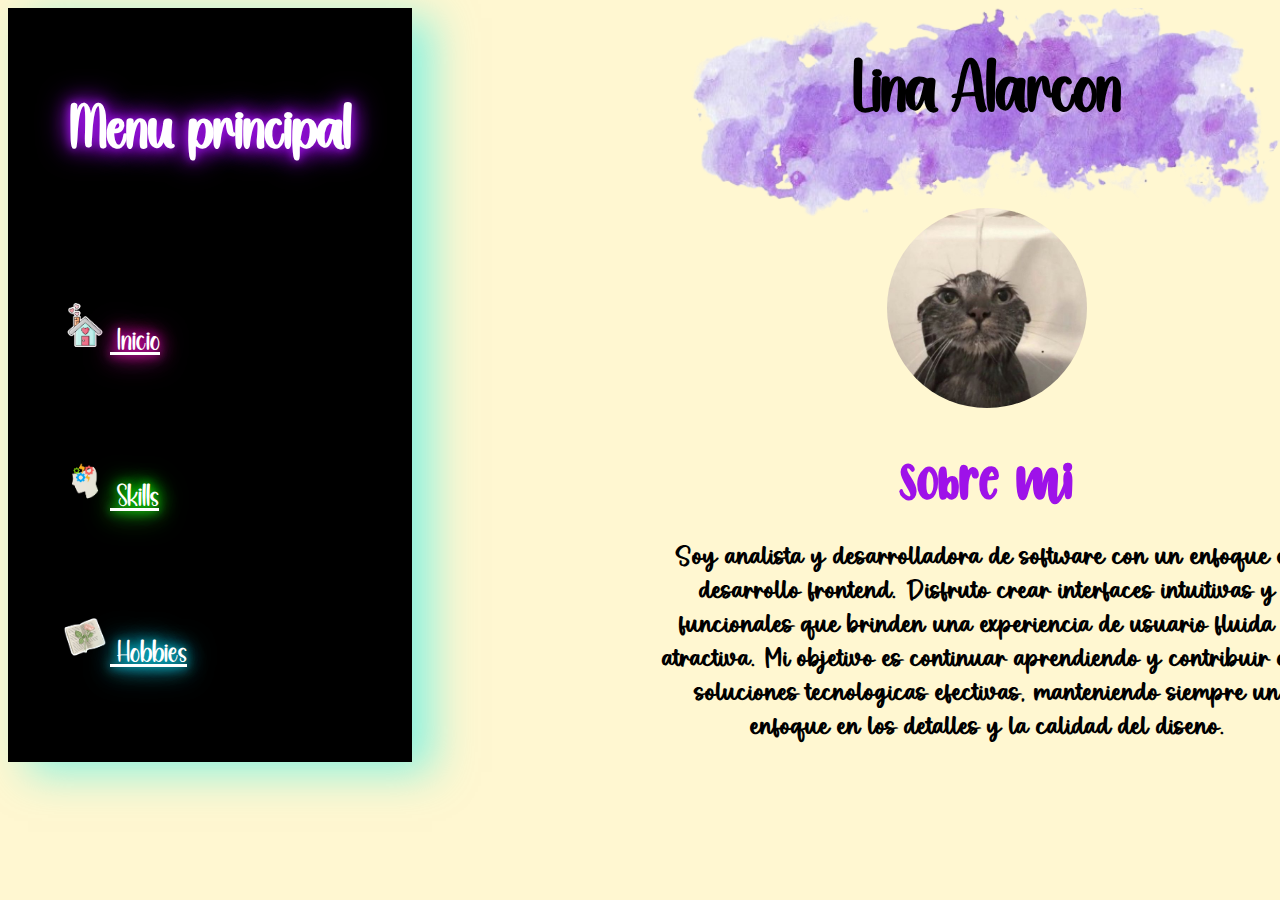
<file: index.html>
<!DOCTYPE html>
<html lang="en">
<head>
    <meta charset="UTF-8">
    <meta name="viewport" content="width=device-width, initial-scale=1.0">
    <title>Portafolio</title>
    <link rel="stylesheet" href="../estilos/style.css">
</head>
<body>

    <div class="container">
        <nav class="menu">
            <h1 class="menu__tlt">Menu principal</h1>
            <a href="" class="menu__inicio">
                <img src="../imagenes/casita.png" alt="" class="menu__inicio_imgc">
                Inicio
            </a>
            <a href="../skills.html" class="menu__skills">
                <img src="../imagenes/skill.png" alt="" class="menu__skills_img">
                Skills
            </a>

            <a href="../hoby.html" class="menu__hobbies">
                <img src="../imagenes/hoby.png" alt="" class="menu__hobbies_imgh">
                Hobbies
            </a>
        </nav>

        <section class="secciones">
            <div class="secciones__inicio">
                <h1 class="secciones__inicio_tlt">Lina Alarcon</h1>
                <img src="../imagenes/foto perfil2.jpg" alt="" class="secciones__inicio_perfil">
                <div class="secciones__inicio_contenedor">
                    <h2 class="secciones__inicio_sub">Sobre mi</h2>
                   
                </div>
                <p class="secciones__inicio_prrf">Soy analista y desarrolladora de software con un enfoque en desarrollo frontend. Disfruto crear interfaces intuitivas y funcionales que brinden una experiencia de usuario fluida y atractiva. Mi objetivo es continuar aprendiendo y contribuir con soluciones tecnológicas efectivas, manteniendo siempre un enfoque en los detalles y la calidad del diseño.</p>
                

            </div>
        </section>
        <img src="../imagenes/flor.png" alt="" class="flor">
    </div>

    

    
</body>
</html>
</file>
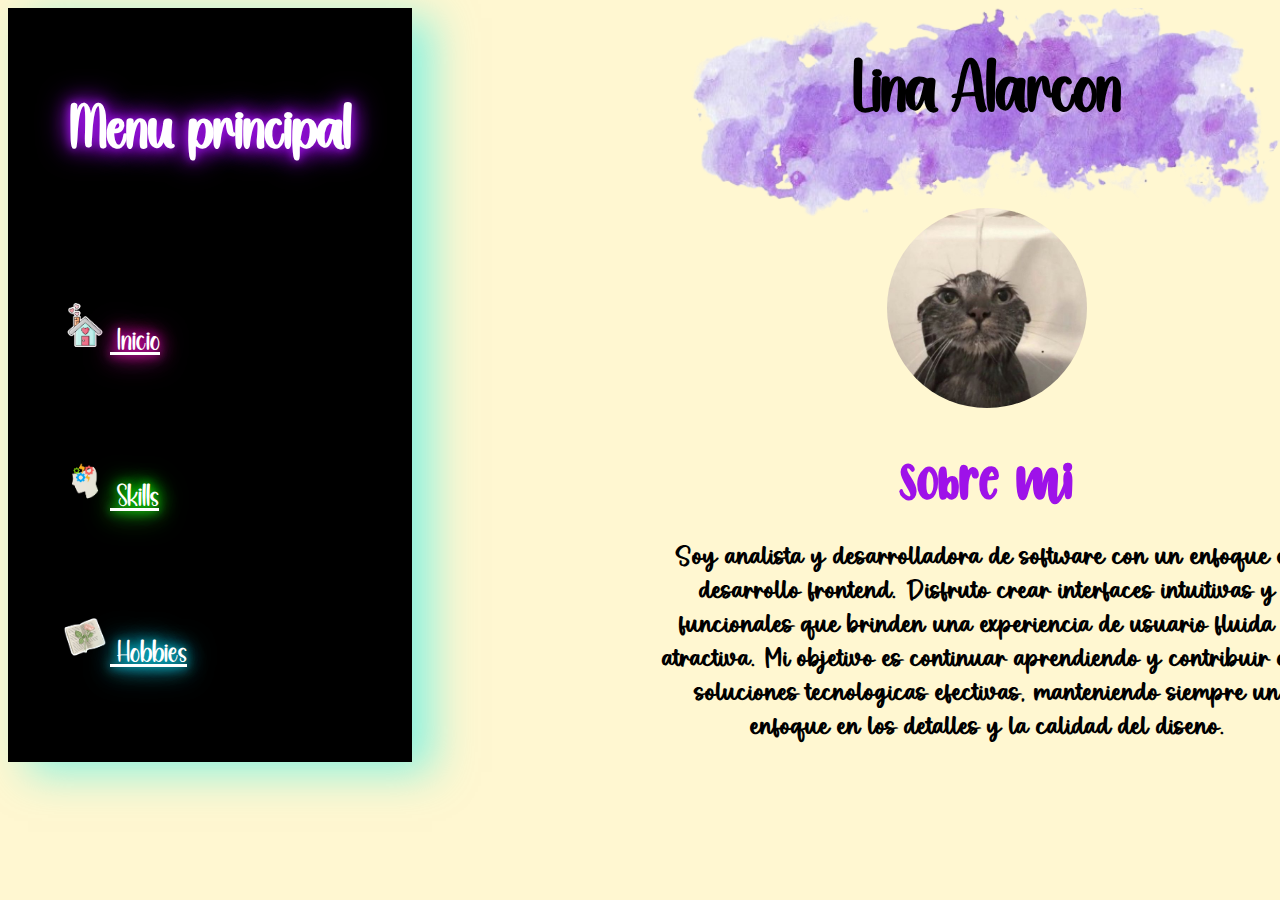
<file: html/index.html>
<!DOCTYPE html>
<html lang="en">
<head>
    <meta charset="UTF-8">
    <meta name="viewport" content="width=device-width, initial-scale=1.0">
    <title>Portafolio</title>
    <link rel="stylesheet" href="/estilos/style.css">
</head>
<body>

    <div class="container">
        <nav class="menu">
            <h1 class="menu__tlt">Menu principal</h1>
            <a href="" class="menu__inicio">
                <img src="/imagenes/casita.png" alt="" class="menu__inicio_imgc">
                Inicio
            </a>
            <a href="/html/skills.html" class="menu__skills">
                <img src="/imagenes/skill.png" alt="" class="menu__skills_img">
                Skills
            </a>

            <a href="/html/hoby.html" class="menu__hobbies">
                <img src="/imagenes/hoby.png" alt="" class="menu__hobbies_imgh">
                Hobbies
            </a>
        </nav>

        <section class="secciones">
            <div class="secciones__inicio">
                <h1 class="secciones__inicio_tlt">Lina Alarcon</h1>
                <img src="/imagenes/foto perfil2.jpg" alt="" class="secciones__inicio_perfil">
                <div class="secciones__inicio_contenedor">
                    <h2 class="secciones__inicio_sub">Sobre mi</h2>
                   
                </div>
                <p class="secciones__inicio_prrf">Soy analista y desarrolladora de software con un enfoque en desarrollo frontend. Disfruto crear interfaces intuitivas y funcionales que brinden una experiencia de usuario fluida y atractiva. Mi objetivo es continuar aprendiendo y contribuir con soluciones tecnológicas efectivas, manteniendo siempre un enfoque en los detalles y la calidad del diseño.</p>
                

            </div>
        </section>
        <img src="/imagenes/flor.png" alt="" class="flor">
    </div>

    

    
</body>
</html>
</file>
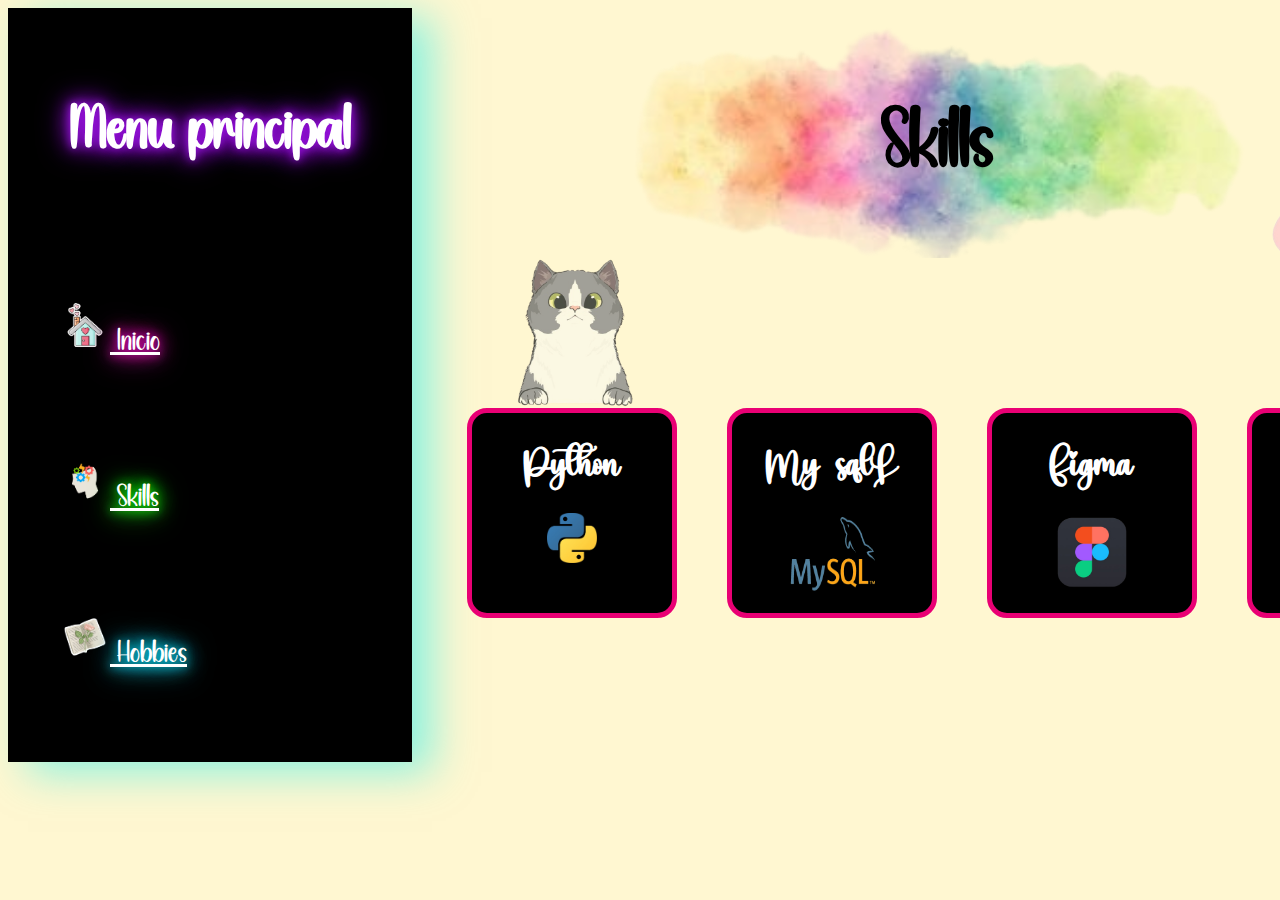
<file: skills.html>
<!DOCTYPE html>
<html lang="en">
<head>
    <meta charset="UTF-8">
    <meta name="viewport" content="width=device-width, initial-scale=1.0">
    <title>skills</title>
    <link rel="stylesheet" href="/estilos/style.css">
</head>
<body>

    <div class="container">
        <nav class="menu">
            <h1 class="menu__tlt">Menu principal</h1>
            <a href="../index.html" class="menu__inicio">
                <img src="../imagenes/casita.png" alt="" class="menu__inicio_imgc">
                Inicio
            </a>
            <a href="" class="menu__skills">
                <img src="../imagenes/skill.png" alt="" class="menu__skills_img">
                Skills
            </a>

            <a href="../hoby.html" class="menu__hobbies">
                <img src="../imagenes/hoby.png" alt="" class="menu__hobbies_imgh">
                Hobbies
            </a>
        </nav>

        <section class="secciones">
            <div class="secciones__skills">
                <h1 class="secciones__skills_tlt">Skills</h1>

                <div class="contenedor">
                    <div class="contenedor__skill">
                        <h1 class="Python">Python</h1>
                        <img src="../imagenes/python-logo-removebg-preview.png" alt="" class="Python_img">

                    </div>
                    <div class="contenedor__skill">
                        <h1 class="Mysql">My sqlL</h1>
                        <img src="../imagenes/MySQL-Logo-removebg-preview.png" alt="" class="Mysqlimg">
                    </div>
                    <div class="contenedor__skill">
                        <h1 class="Figma">Figma</h1>
                        <img src="../imagenes/figma-logo-removebg-preview.png" alt="" class="Figmaimg">
                    </div>

                    <div class="contenedor__skill">
                        <h1 class="git">Git Hub</h1>
                        <img src="../imagenes/github2-removebg-preview.png" alt="" class="gitimg">
                    </div>
                </div>



                

            </div>

            <img src="/imagenes/mariposa1.png" alt="" class="mariposa">
            <img src="/imagenes/gatito-removebg-preview.png" alt="" class="gatito" onclick="hacer_miaw()">
            <!-- <audio src="/songs/meow-to-an-egg-36412 (1).mp3" controls autoplay loop id="sonidoGatito"></audio> -->



        </section>
        <!-- <script type="text/javascript" src="/js/sonidos.js"></script> -->
        





    
</body>
</html>
</file>
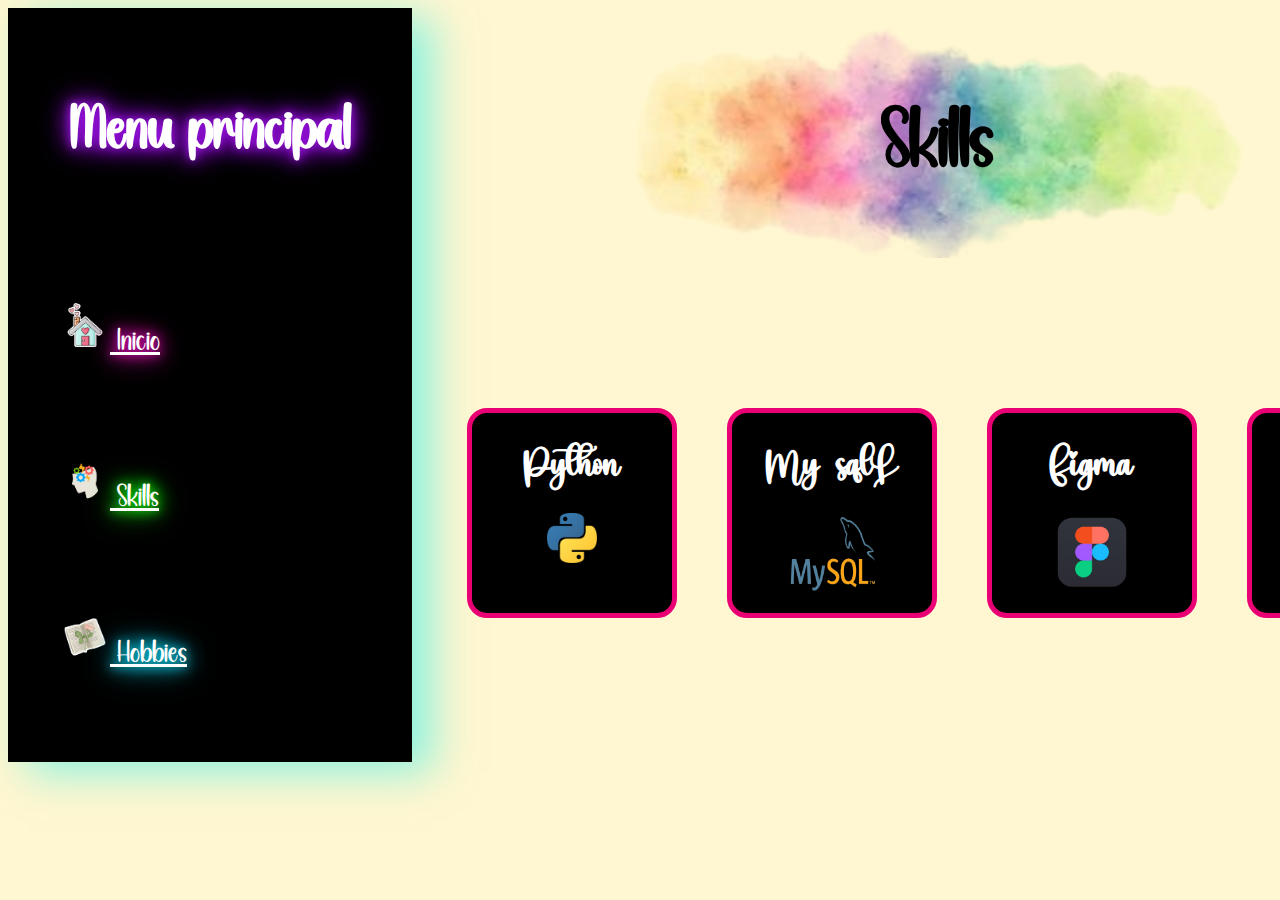
<file: html/skills.html>
<!DOCTYPE html>
<html lang="en">
<head>
    <meta charset="UTF-8">
    <meta name="viewport" content="width=device-width, initial-scale=1.0">
    <title>skills</title>
    <link rel="stylesheet" href="/estilos/style.css">
</head>
<body>

    <div class="container">
        <nav class="menu">
            <h1 class="menu__tlt">Menu principal</h1>
            <a href="/html/index.html" class="menu__inicio">
                <img src="/imagenes/casita.png" alt="" class="menu__inicio_imgc">
                Inicio
            </a>
            <a href="" class="menu__skills">
                <img src="/imagenes/skill.png" alt="" class="menu__skills_img">
                Skills
            </a>

            <a href="/html/hoby.html" class="menu__hobbies">
                <img src="/imagenes/hoby.png" alt="" class="menu__hobbies_imgh">
                Hobbies
            </a>
        </nav>

        <section class="secciones">
            <div class="secciones__skills">
                <h1 class="secciones__skills_tlt">Skills</h1>

                <div class="contenedor">
                    <div class="contenedor__skill">
                        <h1 class="Python">Python</h1>
                        <img src="/imagenes/python-logo-removebg-preview.png" alt="" class="Python_img">

                    </div>
                    <div class="contenedor__skill">
                        <h1 class="Mysql">My sqlL</h1>
                        <img src="/imagenes/MySQL-Logo-removebg-preview.png" alt="" class="Mysqlimg">
                    </div>
                    <div class="contenedor__skill">
                        <h1 class="Figma">Figma</h1>
                        <img src="/imagenes/figma-logo-removebg-preview.png" alt="" class="Figmaimg">
                    </div>

                    <div class="contenedor__skill">
                        <h1 class="git">Git Hub</h1>
                        <img src="/imagenes/github2-removebg-preview.png" alt="" class="gitimg">
                    </div>
                </div>

            </div>



        </section>

        





    
</body>
</html>
</file>
<file: estilos/style.css>
@font-face {
    font-family: "tlt";
    src: url(../fonts/Grandson.otf);
}

@font-face {
    font-family: "fuentesub";
    src: url(../fonts/Baby\ Caroline\ Serif.ttf);
}

@font-face {
    font-family: "prrfos";
    src: url(../fonts/Peanut\ Butter.otf);
}


@font-face {
    font-family: "daily";
    src: url(../fonts/Daily.otf);
}


body{
    background-color: #FFF7D1;
}

.menu{
    display: flex;
    flex-direction: column;
    gap: 100px;
    padding: 50px;
    width: 300px;
    height: 650px;
    border: solid black 2px;
    font-family:"tlt" ;
    font-size: 30px;
    background-color: black;
    box-shadow: 20px 10px 40px rgba(21, 237, 237, 0.5);
}

.menu__tlt{
    text-align: center;
    color: white;
    text-shadow: 0 0 10px #9e12e9, 
    0 0 20px    #9e12e9, 
    0 0 30px   #9e12e9;
    animation: neon 5s infinite;
}
@keyframes neon {
    /* 0%{
        text-shadow: 0 0 10px #9e12e9, 
    0 0 20px    #9e12e9, 
    0 0 30px   #9e12e9;
    -webkit-text-stroke: 1px #9e12e9;
    }
    1%{
        text-shadow: 0 0 10px #9e12e9, 
    0 0 20px    #9e12e9, 
    0 0 30px   #9e12e9;
    -webkit-text-stroke: 5px #9e12e9;
    }
    20%{
        text-shadow: 0 0 10px #9e12e9, 
    0 0 20px    #9e12e9, 
    0 0 30px   #9e12e9;
    -webkit-text-stroke: 1px white;
    }
    21%{
        text-shadow: 0 0 10px #9e12e9, 
    0 0 20px    #9e12e9, 
    0 0 30px   #9e12e9;
    -webkit-text-stroke: 5px #9e12e9;
    }
    40%{
        text-shadow: 0 0 10px #9e12e9, 
    0 0 20px    #9e12e9, 
    0 0 30px   #9e12e9;
    -webkit-text-stroke: 1px #9e12e9;
    }
    41%{
        text-shadow: 0 0 10px #9e12e9, 
    0 0 20px    #9e12e9, 
    0 0 30px   #9e12e9;
    -webkit-text-stroke: 5px #9e12e9;
    }
    90%{
        text-shadow: 0 0 10px #9e12e9, 
    0 0 20px    #9e12e9, 
    0 0 30px   #9e12e9;
    -webkit-text-stroke: 1px #9e12e9;
    }
    91%{
        text-shadow: 0 0 10px #9e12e9, 
    0 0 20px    #9e12e9, 
    0 0 30px   #9e12e9;
    -webkit-text-stroke: 5px #9e12e9;
    } */
    
}


.menu__inicio_imgc{
    width: 50px;
    height: 50px;
}


.menu__skills_img{
    width: 50px;
    height: 50px;
}


.menu__hobbies_imgh{
    width: 50px;
    height: 50px;
}

.menu__inicio{
    color: white;
    text-shadow: 0 0 10px #e912be, 
    0 0 20px   #e912be, 
    0 0 30px  #e912be;

}

.menu__skills{
    color: white;
    text-shadow: 0 0 10px #1de912, 
    0 0 20px    #1de912, 
    0 0 30px   #1de912;

}

.menu__hobbies{
    color: white;
    text-shadow: 0 0 10px #12d0e9, 
    0 0 20px     #12d0e9, 
    0 0 30px    #12d0e9;

}

.container{
    display: flex;
    
}


.secciones__inicio_perfil{
    border-radius: 50%;
    width: 200px;
    height: 200px;
    margin-top: 200px;
    margin-left: 100px;
    margin-right: 100px;

}


.secciones__inicio{
    background-image: url('../imagenes/acuarelaL.png');
    background-size: cover;
    background-position: center;
    background-repeat: no-repeat;
    width: 650px;
    height: 250px;
    position: relative;
    display: flex;
    justify-content: center;
    left: 250px;
    /* flex-direction: row; */

}


.secciones__skills{
    background-color: #FFF7D1;
    background-image: url('../imagenes/coloress.png');
    background-size: cover;
    background-position: center;
    background-repeat: no-repeat;
    
    background-blend-mode:multiply;
    width: 650px;
    height: 250px;
    position: relative;
    display: flex;
    justify-content: center;
    left: 200px;
}

.secciones__skills_tlt{
    font-family: "tlt";
    font-size: 80px;
    position: absolute;
    top: 40px;
}

.secciones__inicio_tlt{
    font-family: "tlt";
    font-size: 70px;
    position: absolute;
}


.secciones__inicio_sub{
    font-family: "fuentesub";
    display: flex;
    top: 150px;
    /* margin-top: 420px; */
    font-size: 50px;
    position: relative;
    color: #9e12e9;
    /* margin-right: 50px; */
    


}

.secciones{
    display: flex;
    /* flex-direction: column; */
}


.secciones__inicio_contenedor{
    display: flex;
    align-items: center;
    position: absolute;
    margin-top: 250px;
    /* justify-content: center; */

}


.secciones__inicio_prrf{
    position: absolute;
    display: flex;
    top: 500px;
    text-align:center;
    font-family:  "prrfos";
    font-size: 30px;
}


.contenedor{
    display: flex;
    flex-direction: row;
    margin-right: 200px;
    position: relative;
    top: 400px;
    left: 150px;


   
}

.contenedor__skill{
    border: solid #E90074 5px;
    background-color: black;
    width: 200px;
    height: 200px;
    display: flex;
    position: relative;
    margin-right: 50px;
    border-radius: 20px;
    justify-content: center;



}

.contenedor__hoby{

    border: solid #8c00e9 5px;
    background-color: black;
    width: 200px;
    height: 200px;
    display: flex;
    position: relative;
    margin-right: 50px;
    border-radius: 20px;
    justify-content: center;

}

.hoby1{
    color: white;
    font-family: "daily";
    font-size: 40px;
    position: absolute;

}

.hoby2{
    color: white;
    font-family: "daily";
    font-size: 40px;
    position: absolute;

}

.hoby3{
    color: white;
    font-family: "daily";
    font-size: 40px;
    position: absolute;

}

.hoby4{
    color: white;
    font-family: "daily";
    font-size: 40px;
    position: absolute;

}





.Python{
    color: white;
    font-family: "daily";
    font-size: 40px;
    position: absolute;
}

.Python_img{
    width: 50px;
    height: 50px;
    position: relative;
    top: 100px;
}

.Mysql{
    color: white;
    font-family: "daily";
    font-size: 40px;
    position: absolute;

}

.Mysqlimg{
    width: 100px;
    height: 80px;
    position: relative;
    top: 100px;
}


.Figmaimg{
    width: 80px;
    height: 80px;
    position: relative;
    top: 100px;
}

.Figma{
    color: white;
    font-family: "daily";
    font-size: 40px;
    position: absolute;

}

.gitimg{
    width: 80px;
    height: 80px;
    position: relative;
    top: 100px;

}

.git{
    color: white;
    font-family: "daily";
    font-size: 40px;
    position: absolute;  
}

.secciones__hoby{
    background-image: url('../imagenes/acuarela\ azul.png');
    background-size: cover;
    background-position: center;
    background-repeat: no-repeat;
    width: 650px;
    height: 250px;
    position: relative;
    display: flex;
    justify-content: center;
    /* top: 50px; */
    left: 200px;
}


.secciones__hoby_tlt{
    font-family: "tlt";
    font-size: 80px;
    position: absolute;
    /* top: 10px; */
}


.flor{
    position: absolute;
    left: 1250px;
    width: 250px;
    top: 280px;
    opacity: 0.5;
}


.mariposa{
    position: absolute;
    left: 1250px;
    width: 250px;
    top: 130px;
    opacity: 0.7;
}

.mariposas{
    position: absolute;
    left: 450px;
    width: 250px;
    top: 50px;
    opacity: 0.5;
}

.gatito{
    position: absolute;
    left: 500px;
    width: 150px;
    top: 250px;
    opacity: 0.7;

}
</file>
